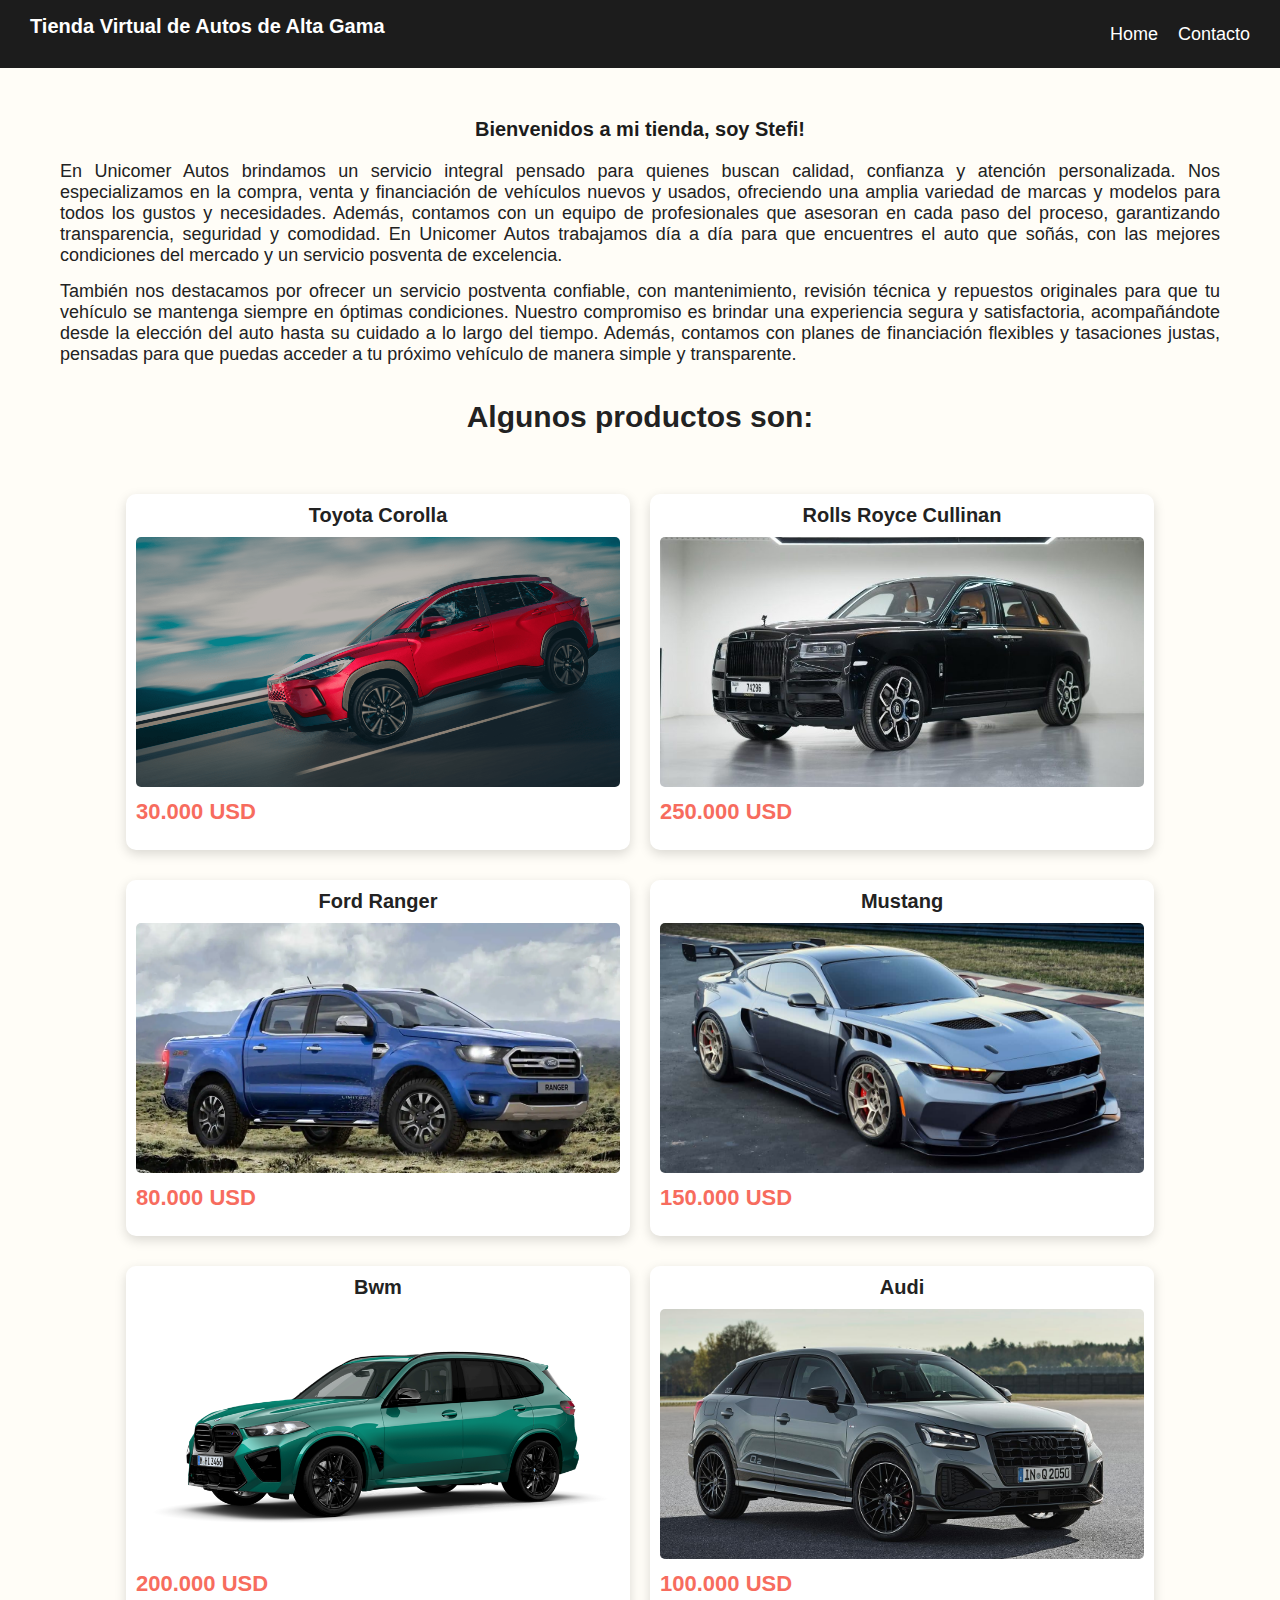
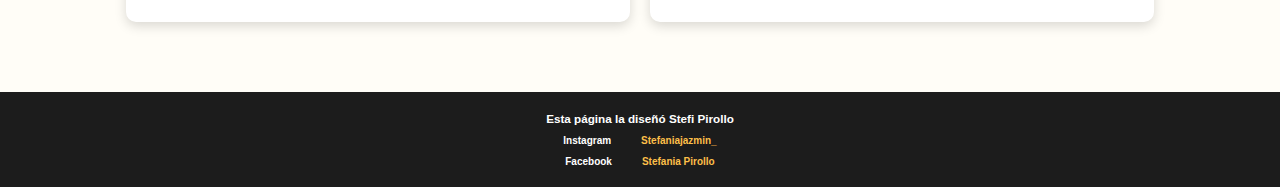
<file: index.html>
<!DOCTYPE html>
<html lang="en">
<head>
    <meta charset="UTF-8">
    <meta name="viewport" content="width=device-width, initial-scale=1.0">
    <title>Tienda Virtual</title>
    <link rel="stylesheet" href="./css/style.css">
</head>
<body>
    <header class="header">
        <p class="header_logo">Tienda Virtual de Autos de Alta Gama</p>
        <nav class="header_nav">
            <ul>
                <li><a href="./index.html">Home</a></li>
                <li><a href="./pages/contacto.html">Contacto</a></li>
            </ul>
        </nav>
    </header>

    <main>
        <h1 class="titulo">Bienvenidos a mi tienda, soy Stefi!</h1>
        <p>En Unicomer Autos brindamos un servicio integral pensado para quienes buscan calidad, confianza y atención personalizada. Nos especializamos en la compra, venta y financiación de vehículos nuevos y usados, ofreciendo una amplia variedad de marcas y modelos para todos los gustos y necesidades. Además, contamos con un equipo de profesionales que asesoran en cada paso del proceso, garantizando transparencia, seguridad y comodidad. En Unicomer Autos trabajamos día a día para que encuentres el auto que soñás, con las mejores condiciones del mercado y un servicio posventa de excelencia.</p>
        <p>También nos destacamos por ofrecer un servicio postventa confiable, con mantenimiento, revisión técnica y repuestos originales para que tu vehículo se mantenga siempre en óptimas condiciones. Nuestro compromiso es brindar una experiencia segura y satisfactoria, acompañándote desde la elección del auto hasta su cuidado a lo largo del tiempo. Además, contamos con planes de financiación flexibles y tasaciones justas, pensadas para que puedas acceder a tu próximo vehículo de manera simple y transparente.</p>

       <section class="productos">
    <h3 class="productos-titulo">Algunos productos son:</h3>

    <div class="fila-productos">
        <article class="tarjeta-producto">
            <h3>Toyota Corolla</h3>
            <img src="./images/toyotacorolla.png" alt="color rojo">
            <p class="precio">30.000 USD</p>
        </article>

        <article class="tarjeta-producto">
            <h3>Rolls Royce Cullinan</h3>
            <img src="./images/rolls-royce cullinan.jpg" alt="color negro">
            <p class="precio">250.000 USD</p>
        </article>
    </div>

    <div class="fila-productos">
        <article class="tarjeta-producto">
            <h3>Ford Ranger</h3>
            <img src="./images/rangerford.jpg" alt="color azul">
            <p class="precio">80.000 USD</p>
        </article>

        <article class="tarjeta-producto">
            <h3>Mustang</h3>
            <img src="./images/mustang gtd.jpg" alt="color gris">
            <p class="precio">150.000 USD</p>
        </article>
    </div>

    <div class="fila-productos">
        <article class="tarjeta-producto">
            <h3>Bwm</h3>
            <img src="./images/bmw.jpg" alt="color verde">
            <p class="precio">200.000 USD</p>
        </article>

        <article class="tarjeta-producto">
            <h3>Audi</h3>
            <img src="./images/audi.jpg" alt="color gris y negro">
            <p class="precio">100.000 USD</p>
        </article>
    </div>
</section>

    </main>

    <footer>
        <h3>Esta página la diseñó Stefi Pirollo</h3>
        <nav>
            <dl>
                <dt>Instagram</dt>
                <dd><a href="https://www.instagram.com/">Stefaniajazmin_</a></dd>
            </dl>
            <dl>
                <dt>Facebook</dt>
                <dd><a href="https://www.facebook.com/">Stefania Pirollo</a></dd>
            </dl>
        </nav>
    </footer>
</body>
</html>
</file>
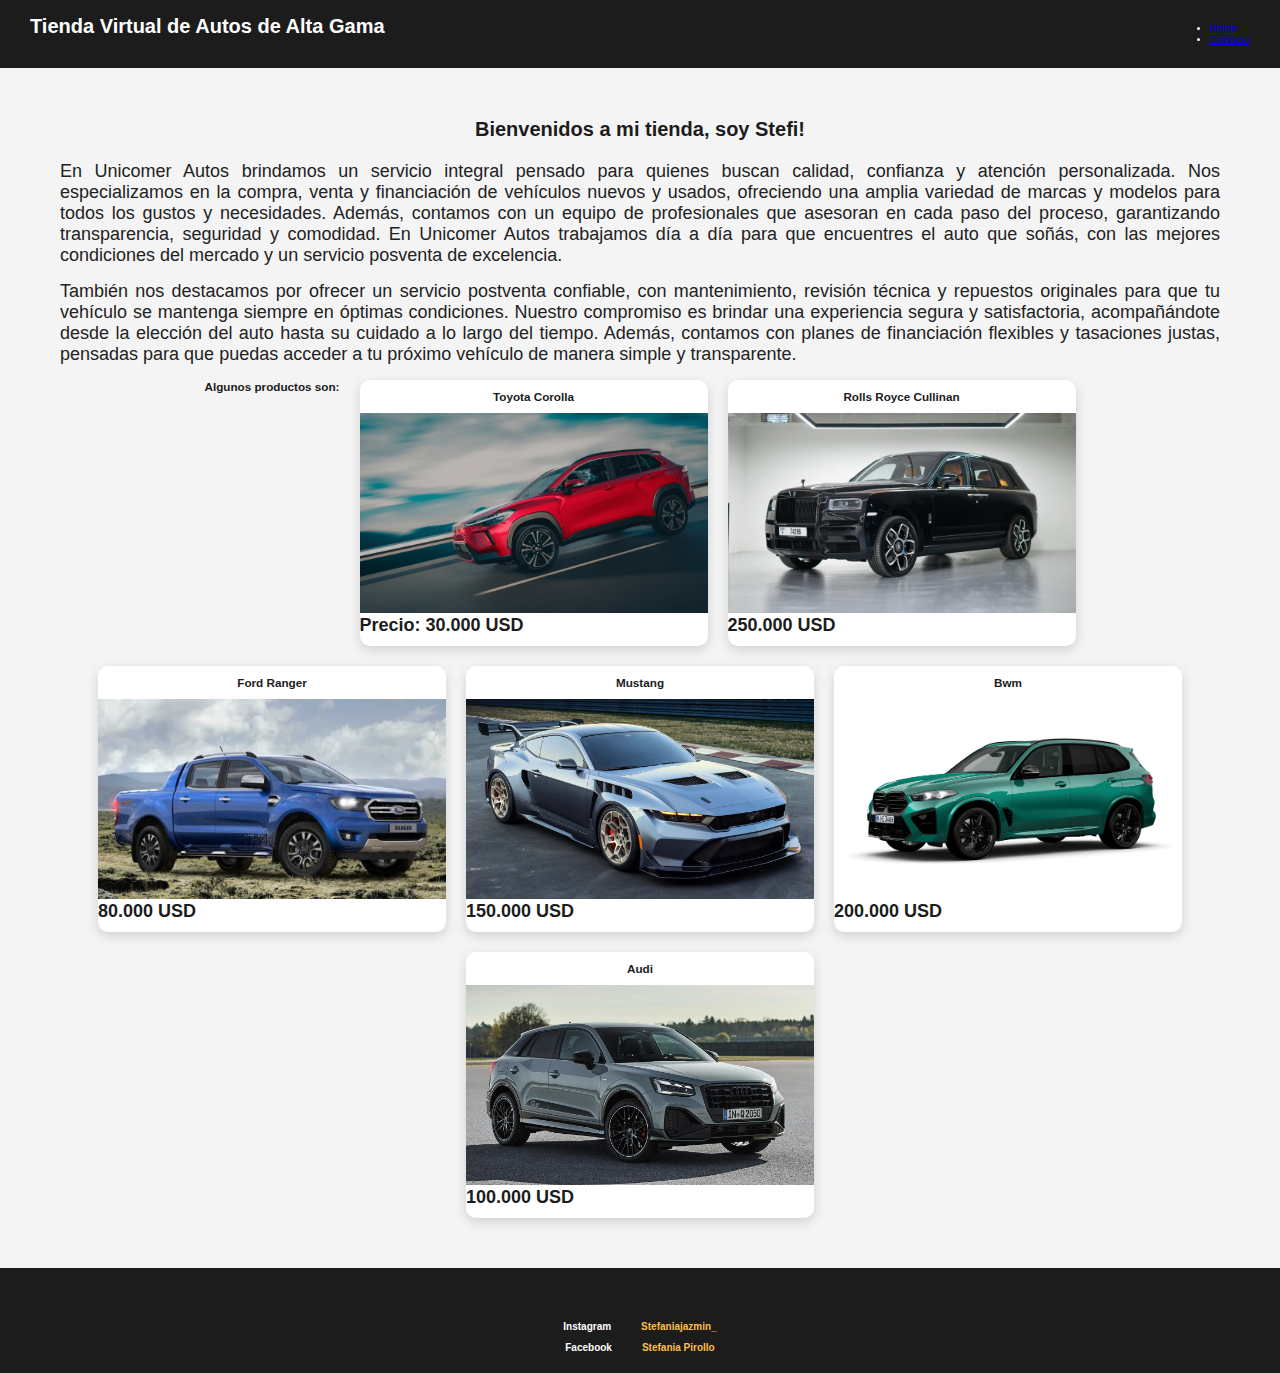
<file: docs/index.html>
<!DOCTYPE html>
<html lang="en">
<head>
    <meta charset="UTF-8">
    <meta name="viewport" content="width=device-width, initial-scale=1.0">
    <title>Tienda Virtual</title>
    <link rel="stylesheet" href="./css/style.css">
</head>
<body>
    <header class="header">
    <p class="header_logo">Tienda Virtual de Autos de Alta Gama</p>
    <nav class="header_nav">
        <li><a href="./index.html">Home</a></li>
        <li><a href="./pages/contacto.html">Contacto</a></li>
    </nav>
    </header>

    <main>
        <h1 class="titulo">Bienvenidos a mi tienda, soy Stefi!</h1>
        <p>En Unicomer Autos brindamos un servicio integral pensado para quienes buscan calidad, confianza y atención personalizada. Nos especializamos en la compra, venta y financiación de vehículos nuevos y usados, ofreciendo una amplia variedad de marcas y modelos para todos los gustos y necesidades. Además, contamos con un equipo de profesionales que asesoran en cada paso del proceso, garantizando transparencia, seguridad y comodidad. En Unicomer Autos trabajamos día a día para que encuentres el auto que soñás, con las mejores condiciones del mercado y un servicio posventa de excelencia.</p>
        <p>También nos destacamos por ofrecer un servicio postventa confiable, con mantenimiento, revisión técnica y repuestos originales para que tu vehículo se mantenga siempre en óptimas condiciones. Nuestro compromiso es brindar una experiencia segura y satisfactoria, acompañándote desde la elección del auto hasta su cuidado a lo largo del tiempo. Además, contamos con planes de financiación flexibles y tasaciones justas, pensadas para que puedas acceder a tu próximo vehículo de manera simple y transparente.</p>

        <section class="productos">
            <h3>Algunos productos son: </h3>

            <article class="tarjeta-producto">
                <h3>Toyota Corolla</h3>
                <img src="./images/toyotacorolla.png" alt="color rojo">
                <p>Precio: 30.000 USD</p>
            </article>

            <article class="tarjeta-producto">
                <h3>Rolls Royce Cullinan</h3>
                <img src="./images/rolls-royce cullinan.jpg" alt="color negro">
                <p>250.000 USD</p>
            </article>

            <article class="tarjeta-producto">
                <h3>Ford Ranger</h3>
                <img src="./images/rangerford.jpg" alt="color azul">
                <p>80.000 USD</p>
            </article>

            <article class="tarjeta-producto">
                <h3>Mustang</h3>
                <img src="./images/mustang gtd.jpg" alt="color gris">
                <p>150.000 USD</p>
            </article>

            <article class="tarjeta-producto">
                <h3>Bwm</h3>
                <img src="./images/bmw.jpg" alt="color verde">
                <p>200.000 USD</p>
            </article>

            <article class="tarjeta-producto">
                <h3>Audi</h3>
                <img src="./images/audi.jpg" alt="color gris y negro">
                <p>100.000 USD</p>
            </article>
        </section>
    </main>

    <footer>
        <h3>Esta pagina la diseño Stefi Pirollo</h3>
        <nav>
            <dl>
                <dt>Instagram</dt>
                <dd> <a href="https://www.instagram.com/">Stefaniajazmin_</a></dd>
            </dl>
            <dl>
                <dt>Facebook</dt>
                <dd><a href="https://www.facebook.com/">Stefania Pirollo</a></dd>
            </dl>
        </nav>
    </footer>
    
</body>
</html>
</file>
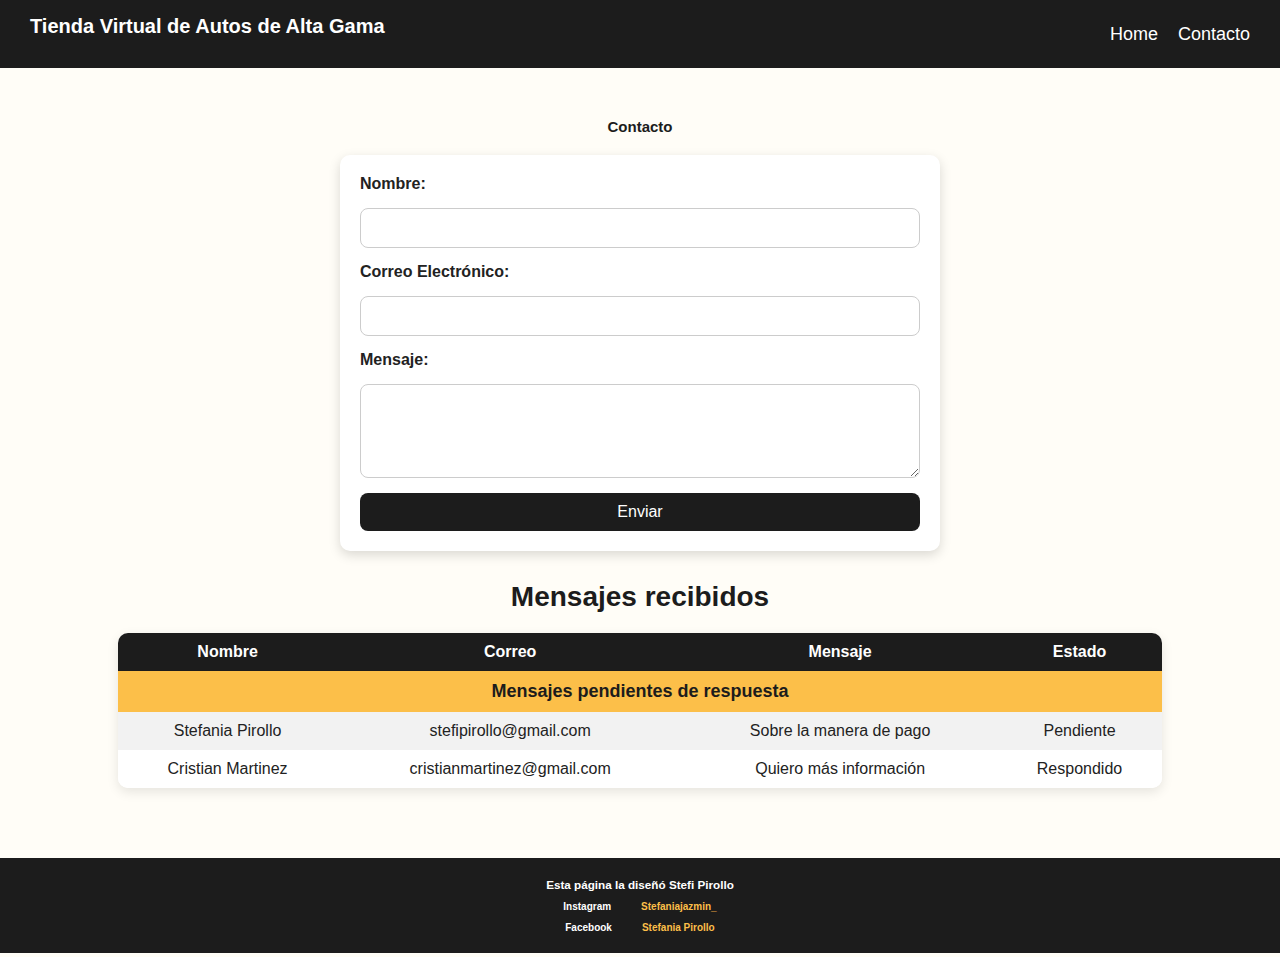
<file: pages/contacto.html>
<!DOCTYPE html>
<html lang="en">
<head>
    <meta charset="UTF-8">
    <meta name="viewport" content="width=device-width, initial-scale=1.0">
    <title>Contacto</title>
    <link rel="stylesheet" href="../css/style.css">
</head>
<body>
    <header class="header">
        <p class="header_logo">Tienda Virtual de Autos de Alta Gama</p>
        <nav class="header_nav">
            <ul>
                <li><a href="../index.html">Home</a></li>
                <li><a href="contacto.html">Contacto</a></li>
            </ul>
        </nav>
    </header>

    <main>
        <h2 class="titulo">Contacto</h2>

        <form action="https://formspree.io/f/xwpnleyj" method="POST">
            <label for="nombre">Nombre: </label>
            <input type="text" name="nombre" id="nombre" required>

            <label for="email">Correo Electrónico: </label>
            <input type="email" name="email" id="email" required>

            <label for="mensaje">Mensaje: </label>
            <textarea name="message" id="mensaje" rows="4" required></textarea>

            <input type="hidden" name="subject" value="Contacto desde el sitio">

            <button type="submit">Enviar</button>
        </form>

        <h3 class="mensajes-titulo">Mensajes recibidos</h3>

        <table>
            <thead>
                <tr>
                    <th>Nombre</th>
                    <th>Correo</th>
                    <th>Mensaje</th>
                    <th>Estado</th>
                </tr>
            </thead>
            <tbody>
                <tr>
                    <td colspan="4">Mensajes pendientes de respuesta</td>
                </tr>
                <tr>
                    <td>Stefania Pirollo</td>
                    <td>stefipirollo@gmail.com</td>
                    <td>Sobre la manera de pago</td>
                    <td>Pendiente</td>
                </tr>
                <tr>
                    <td>Cristian Martinez</td>
                    <td>cristianmartinez@gmail.com</td>
                    <td>Quiero más información</td>
                    <td>Respondido</td>
                </tr>
            </tbody>
        </table>
    </main>

    <footer>
        <h3>Esta página la diseñó Stefi Pirollo</h3>
        <nav>
            <dl>
                <dt>Instagram</dt>
                <dd><a href="https://www.instagram.com/">Stefaniajazmin_</a></dd>
            </dl>
            <dl>
                <dt>Facebook</dt>
                <dd><a href="https://www.facebook.com/">Stefania Pirollo</a></dd>
            </dl>
        </nav>
    </footer>
</body>
</html>
</file>
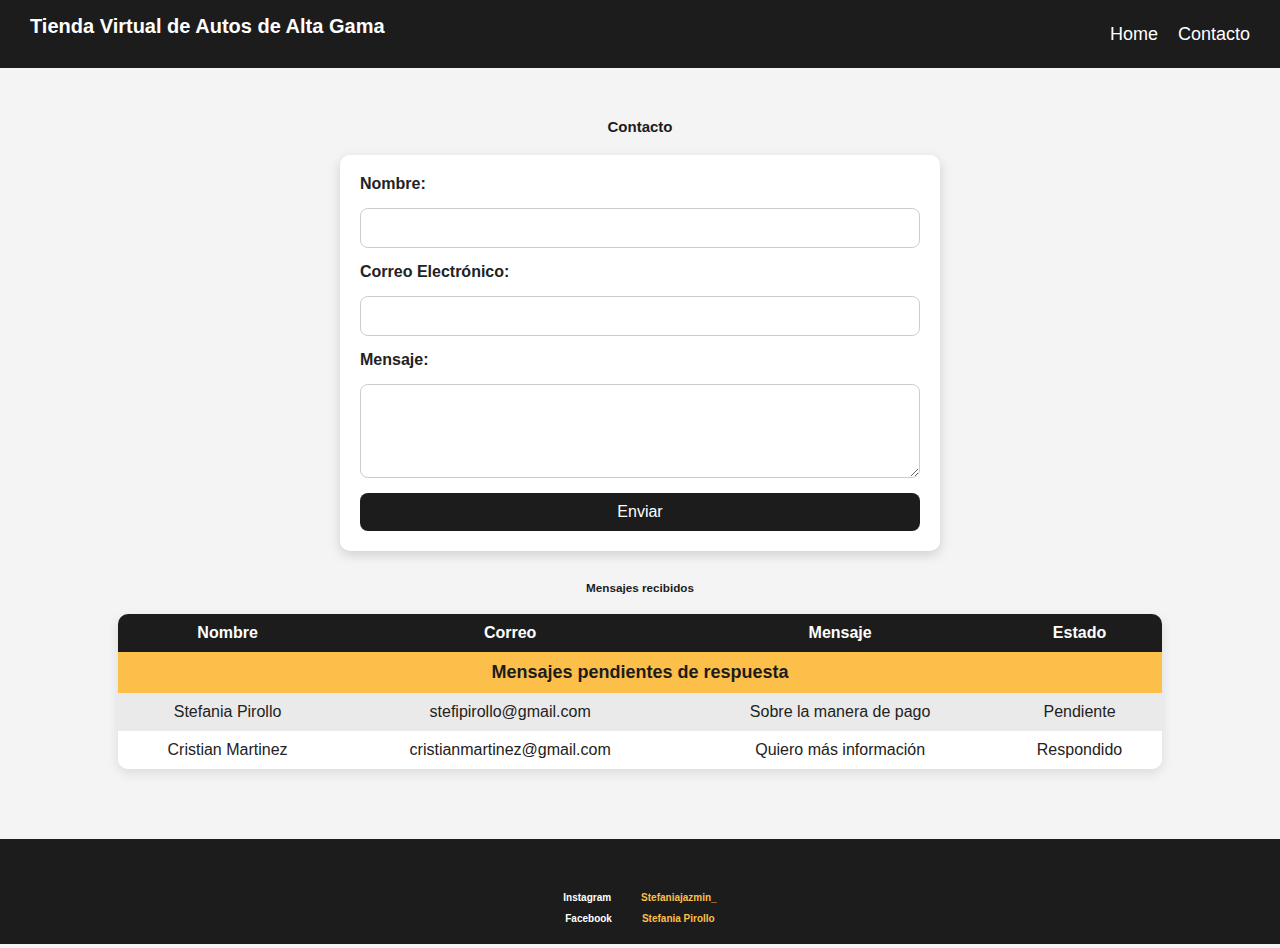
<file: docs/pages/contacto.html>
<!DOCTYPE html>
<html lang="en">
<head>
    <meta charset="UTF-8">
    <meta name="viewport" content="width=device-width, initial-scale=1.0">
    <title>Contacto</title>
    <link rel="stylesheet" href="../css/style.css">
</head>
<body>
    <header class="header">
        <p class="header_logo">Tienda Virtual de Autos de Alta Gama</p>
        <nav class="header_nav">
            <ul>
                <li><a href="../index.html">Home</a></li>
                <li><a href="contacto.html">Contacto</a></li>
            </ul>
        </nav>
    </header>

    <main>
        <h2 class="titulo">Contacto</h2>

        <form action="https://formspree.io/f/xwpnleyj" method="POST">
            <label for="nombre">Nombre: </label>
            <input type="text" name="nombre" id="nombre" required>

            <label for="email">Correo Electrónico: </label>
            <input type="email" name="email" id="email" required>

            <label for="mensaje">Mensaje: </label>
            <textarea name="message" id="mensaje" rows="4" required></textarea>

            <input type="hidden" name="subject" value="Contacto desde el sitio">

            <button type="submit">Enviar</button>
        </form>

        <h3>Mensajes recibidos</h3>
        <table>
            <thead>
                <tr>
                    <th>Nombre</th>
                    <th>Correo</th>
                    <th>Mensaje</th>
                    <th>Estado</th>
                </tr>
            </thead>
            <tbody>
                <tr>
                    <td colspan="4">Mensajes pendientes de respuesta</td>
                </tr>
                <tr>
                    <td>Stefania Pirollo</td>
                    <td>stefipirollo@gmail.com</td>
                    <td>Sobre la manera de pago</td>
                    <td>Pendiente</td>
                </tr>
                <tr>
                    <td>Cristian Martinez</td>
                    <td>cristianmartinez@gmail.com</td>
                    <td>Quiero más información</td>
                    <td>Respondido</td>
                </tr>
            </tbody>
        </table>
    </main>

    <footer>
        <h3>Esta página la diseñó Stefi Pirollo</h3>
        <nav>
            <dl>
                <dt>Instagram</dt>
                <dd><a href="https://www.instagram.com/">Stefaniajazmin_</a></dd>
            </dl>
            <dl>
                <dt>Facebook</dt>
                <dd><a href="https://www.facebook.com/">Stefania Pirollo</a></dd>
            </dl>
        </nav>
    </footer>
</body>
</html>
</file>
<file: css/style.css>
* {
    margin: 0;
    padding: 0;
    box-sizing: border-box;
}

html {
    font-size: 62.5%;
}

body {
    font-family: 'Arial', sans-serif;
    background-color: #fffdf7;
    color: #222;
}

.header {
    display: flex;
    justify-content: space-between;
    align-items: center;
    background-color: #1c1c1c;
    color: #fff;
    padding: 1.5rem 3rem;
}

.header_logo {
    font-size: 2rem;
    font-weight: bold;
}

.header_nav ul {
    list-style: none;
    display: flex;
    gap: 2rem;
}

.header_nav ul li a {
    text-decoration: none;
    color: #fff;
    font-size: 1.8rem;
    transition: 0.3s;
}

.header_nav ul li a:hover {
    color: #fcbf49;
}

main {
    max-width: 1200px;
    margin: 3rem auto;
    padding: 2rem;
}

.titulo, h2 {
    text-align: center;
    color: #1c1c1c;
    margin-bottom: 2rem;
}

p {
    font-size: 1.8rem;
    margin-bottom: 1.5rem;
    text-align: justify;
}

.productos {
    display: flex;
    flex-direction: column;
    gap: 3rem;
    max-width: 1200px;
    margin: 0 auto;
    padding: 2rem;
}

.productos-titulo {
    font-size: 3rem;
    text-align: center;
    margin-bottom: 3rem;
}

.fila-productos {
    display: flex;
    justify-content: center;
    gap: 2rem;
    flex-wrap: wrap;
}

.tarjeta-producto {
    background-color: #fff;
    width: 45%;
    border-radius: 1rem;
    overflow: hidden;
    box-shadow: 0 4px 12px rgba(0,0,0,0.15);
    text-align: center;
    padding: 1rem;
    transition: transform 0.3s;
}

.tarjeta-producto:hover {
    transform: scale(1.03);
}

.tarjeta-producto h3 {
    font-size: 2rem;
    margin-bottom: 1rem;
}

.tarjeta-producto img {
    width: 100%;
    height: 250px;
    object-fit: cover;
    border-radius: 0.5rem;
}

.tarjeta-producto .precio {
    font-size: 2.2rem;
    font-weight: bold;
    color: #f76c5e;
    margin-top: 1rem;
}

form {
    display: flex;
    flex-direction: column;
    gap: 1.5rem;
    max-width: 600px;
    margin: 0 auto 3rem auto;
    padding: 2rem;
    background-color: #fff;
    border-radius: 1rem;
    box-shadow: 0 4px 12px rgba(0,0,0,0.15);
}

label {
    font-weight: bold;
    font-size: 1.6rem;
}

input, textarea {
    padding: 1rem;
    font-size: 1.6rem;
    border-radius: 0.8rem;
    border: 1px solid #ccc;
    width: 100%;
    transition: border 0.3s;
}

input:focus, textarea:focus {
    outline: none;
    border-color: #fcbf49;
}

button {
    padding: 1rem;
    font-size: 1.6rem;
    background-color: #1c1c1c;
    color: #fff;
    border: none;
    border-radius: 0.8rem;
    cursor: pointer;
    transition: background 0.3s, color 0.3s;
}

button:hover {
    background-color: #fcbf49;
    color: #1c1c1c;
}

h3.mensajes-titulo {
    text-align: center;
    font-size: 2.8rem;
    margin-top: 3rem;
    margin-bottom: 2rem;
    color: #1c1c1c;
}

table {
    width: 90%;
    margin: 2rem auto;
    border-collapse: collapse;
    font-size: 1.6rem;
    box-shadow: 0 4px 12px rgba(0,0,0,0.1);
    border-radius: 1rem;
    overflow: hidden;
    background-color: #fff;
}

thead {
    background-color: #1c1c1c;
    color: #fff;
}

th, td {
    padding: 1rem;
    text-align: center;
}

tbody tr:nth-child(even) {
    background-color: #f2f2f2;
}

tbody tr:nth-child(odd) {
    background-color: #fff;
}

tbody tr:hover {
    background-color: #fcbf49;
    color: #1c1c1c;
    font-weight: bold;
}

td[colspan="4"] {
    background-color: #fcbf49;
    color: #1c1c1c;
    font-weight: bold;
    font-size: 1.8rem;
}

footer {
    background-color: #1c1c1c;
    color: #fff;
    text-align: center;
    padding: 2rem 1rem;
}

footer nav dl {
    display: flex;
    justify-content: center;
    gap: 3rem;
    margin-top: 1rem;
}

footer nav dl dt {
    font-weight: bold;
}

footer nav dl dd a {
    color: #fcbf49;
    text-decoration: none;
    font-weight: bold;
}

footer nav dl dd a:hover {
    text-decoration: underline;
}

@media (max-width: 992px) {
    .tarjeta-producto {
        width: 100%;
    }
    .fila-productos {
        flex-direction: column;
        gap: 2rem;
    }
    .header {
        flex-direction: column;
        gap: 1rem;
    }
    .header_nav ul {
        flex-direction: column;
        gap: 1rem;
    }
    table {
        font-size: 1.4rem;
    }
}
</file>
<file: docs/css/style.css>
* {
    margin: 0;
    padding: 0;
    box-sizing: border-box;
}

html {
    font-size: 62.5%;
}

body {
    font-family: 'Arial', sans-serif;
    background-color: #f4f4f4;
    color: #222;
}

.header {
    display: flex;
    justify-content: space-between;
    align-items: center;
    background-color: #1c1c1c;
    color: #fff;
    padding: 1.5rem 3rem;
}

.header_logo {
    font-size: 2rem;
    font-weight: bold;
}

.header_nav ul {
    list-style: none;
    display: flex;
    gap: 2rem;
}

.header_nav ul li a {
    text-decoration: none;
    color: #fff;
    font-size: 1.8rem;
    transition: 0.3s;
}

.header_nav ul li a:hover {
    color: #fcbf49;
}

main {
    max-width: 1200px;
    margin: 3rem auto;
    padding: 2rem;
}

.titulo, h2, h3 {
    text-align: center;
    color: #1c1c1c;
    margin-bottom: 2rem;
}

p {
    font-size: 1.8rem;
    margin-bottom: 1.5rem;
    text-align: justify;
}

.productos {
    display: flex;
    flex-wrap: wrap;
    justify-content: center;
    gap: 2rem;
}

.tarjeta-producto {
    background-color: #fff;
    width: 30%;
    border-radius: 1rem;
    overflow: hidden;
    box-shadow: 0 4px 12px rgba(0,0,0,0.15);
    text-align: center;
    transition: transform 0.3s;
}

.tarjeta-producto:hover {
    transform: scale(1.05);
}

.tarjeta-producto img {
    width: 100%;
    height: 200px;
    object-fit: cover;
}

.tarjeta-producto h3 {
    margin: 1rem 0;
}

.tarjeta-producto p {
    font-weight: bold;
    margin-bottom: 1rem;
    color: #1c1c1c;
}

form {
    display: flex;
    flex-direction: column;
    gap: 1.5rem;
    max-width: 600px;
    margin: 0 auto 3rem auto;
    padding: 2rem;
    background-color: #fff;
    border-radius: 1rem;
    box-shadow: 0 4px 12px rgba(0,0,0,0.15);
}

label {
    font-weight: bold;
    font-size: 1.6rem;
}

input, textarea {
    padding: 1rem;
    font-size: 1.6rem;
    border-radius: 0.8rem;
    border: 1px solid #ccc;
    width: 100%;
    transition: border 0.3s;
}

input:focus, textarea:focus {
    outline: none;
    border-color: #fcbf49;
}

button {
    padding: 1rem;
    font-size: 1.6rem;
    background-color: #1c1c1c;
    color: #fff;
    border: none;
    border-radius: 0.8rem;
    cursor: pointer;
    transition: background 0.3s, color 0.3s;
}

button:hover {
    background-color: #fcbf49;
    color: #1c1c1c;
}

table {
    width: 90%;
    margin: 2rem auto;
    border-collapse: collapse;
    font-size: 1.6rem;
    box-shadow: 0 4px 12px rgba(0,0,0,0.1);
    border-radius: 1rem;
    overflow: hidden;
}

thead {
    background-color: #1c1c1c;
    color: #fff;
}

th, td {
    padding: 1rem;
    text-align: center;
}

tbody tr:nth-child(even) {
    background-color: #eaeaea;
}

tbody tr:nth-child(odd) {
    background-color: #fff;
}

tbody tr:hover {
    background-color: #fcbf49;
    color: #1c1c1c;
    font-weight: bold;
}

td[colspan="4"] {
    background-color: #fcbf49;
    color: #1c1c1c;
    font-weight: bold;
    font-size: 1.8rem;
}

footer {
    background-color: #1c1c1c;
    color: #fff;
    text-align: center;
    padding: 2rem 1rem;
}

footer nav dl {
    display: flex;
    justify-content: center;
    gap: 3rem;
    margin-top: 1rem;
}

footer nav dl dt {
    font-weight: bold;
}

footer nav dl dd a {
    color: #fcbf49;
    text-decoration: none;
    font-weight: bold;
}

footer nav dl dd a:hover {
    text-decoration: underline;
}

@media (max-width: 992px) {
    .tarjeta-producto {
        width: 45%;
    }
}

@media (max-width: 600px) {
    .tarjeta-producto {
        width: 100%;
    }

    .header {
        flex-direction: column;
        gap: 1rem;
    }

    .header_nav ul {
        flex-direction: column;
        gap: 1rem;
    }

    table {
        font-size: 1.4rem;
    }
}
</file>
